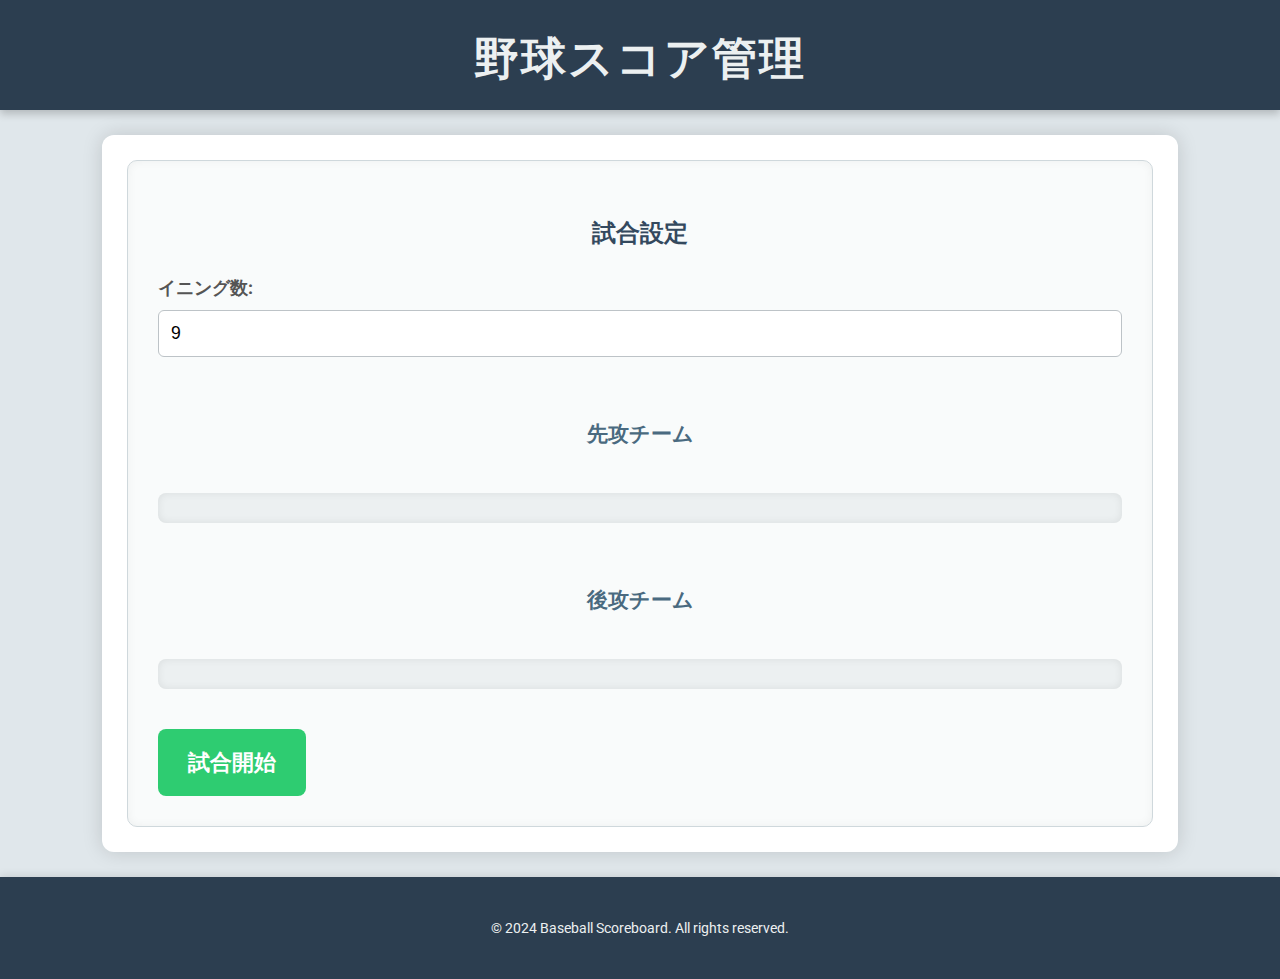
<file: index.html>
<!DOCTYPE html>
<html lang="ja">
<head>
    <meta charset="UTF-8">
    <meta name="viewport" content="width=device-width, initial-scale=1.0">
    <title>スコア管理システム</title>
    <link rel="stylesheet" href="style.css">
    <link href="https://fonts.googleapis.com/css2?family=Oswald:wght@400;700&family=Roboto:wght@400;700&display=swap" rel="stylesheet">
    <style>
        @font-face {
            font-family: 'DSEG7-Classic-Mini';
            src: url('DSEG7Classic-Mini.ttf') format('truetype'); /* フォントファイルを読み込む場合 */
            /* フォントファイルは別途用意してください */
        }
    </style>
</head>
<body>
    <header>
        <h1>野球スコア管理</h1>
    </header>

    <main>
        <section id="setup-section">
            <h2>試合設定</h2>
            <div class="input-group">
                <label for="inningCount">イニング数:</label>
                <input type="number" id="inningCount" value="9" min="1">
            </div>

            <div class="player-input-container">
                <h4>先攻チーム</h4>
                <div id="awayPlayers">
                    </div>
                <h4>後攻チーム</h4>
                <div id="homePlayers">
                    </div>
            </div>
            <button id="startGameButton" class="btn btn-success btn-lg">試合開始</button>
        </section>

        <section id="scoreboard-section" class="hidden">
            <div class="scoreboard-wrapper">
                <div class="scoreboard-container">
                    <div class="scoreboard-header">
                        <div class="team-label">Team</div>
                        </div>
                    <div id="awayScoreboardRow" class="scoreboard-row">
                        <div class="team-label" id="awayTeamNameDisplay">AWAY</div>
                        <div class="rhe-score" id="awayRuns">0</div>
                        <div class="rhe-score" id="awayHits">0</div>
                        <div class="rhe-score" id="awayErrors">0</div>
                    </div>
                    <div id="homeScoreboardRow" class="scoreboard-row">
                        <div class="team-label" id="homeTeamNameDisplay">HOME</div>
                        <div class="rhe-score" id="homeRuns">0</div>
                        <div class="rhe-score" id="homeHits">0</div>
                        <div class="rhe-score" id="homeErrors">0</div>
                    </div>
                </div>
            </div>

            <div class="game-info">
                <div class="info-item" id="currentInningInfo">1回表</div>
                <div class="bases-diamond">
                    <div id="homePlate" class="home-plate">HR</div>
                    <div id="firstBase" class="base">1st</div>
                    <div id="secondBase" class="base">2nd</div>
                    <div id="thirdBase" class="base">3rd</div>
                </div>
                <div class="count-display">
                    <div>B:<span id="ballsCount">0</span></div>
                    <div>S:<span id="strikesCount">0</span></div>
                    <div>O:<span id="outsCount">0</span></div>
                </div>
            </div>

            <div class="controls-grid">
                <div class="control-group">
                    <h3>打席操作</h3>
                    <select id="currentBatterSelect">
                        </select>
                    <div class="button-grid">
                        <button id="singleBtn" class="btn btn-primary">ヒット</button>
                        <button id="doubleBtn" class="btn btn-primary">2塁打</button>
                        <button id="tripleBtn" class="btn btn-primary">3塁打</button>
                        <button id="homeRunBtn" class="btn btn-warning">本塁打</button>
                        <button id="walkBtn" class="btn btn-info">四球</button>
                        <button id="strikeOutBtn" class="btn btn-danger">三振</button>
                        <button id="outBtn" class="btn btn-danger">アウト</button>
                        <button id="sacrificeBtn" class="btn btn-secondary">犠打/飛</button>
                        <button id="errorBtn" class="btn btn-info">失策</button>
                        <button id="stealBtn" class="btn btn-secondary">盗塁</button>
                    </div>
                </div>

                <div class="control-group">
                    <h3>塁上操作</h3>
                    <div class="button-grid-2col">
                        <button id="advanceRunner1to2" class="btn btn-secondary">1B→2B</button>
                        <button id="advanceRunner2to3" class="btn btn-secondary">2B→3B</button>
                        <button id="advanceRunner3toH" class="btn btn-secondary">3B→HR</button>
                        <button id="forceOutRunner" class="btn btn-danger">アウト（塁上）</button>
                        <button id="clearBasesBtn" class="btn btn-warning">塁クリア</button>
                    </div>
                </div>

                <div class="control-group">
                    <h3>イニング操作</h3>
                    <div class="button-grid-2col">
                        <button id="nextInningBtn" class="btn btn-success">次のイニング</button>
                        <button id="endGameBtn" class="btn btn-danger">試合終了</button>
                    </div>
                </div>
            </div>

            <div class="player-stats-tables">
                <div class="player-stats-table">
                    <h3 id="awayTeamStatsHeader">先攻チーム成績</h3>
                    <table>
                        <thead>
                            <tr>
                                <th>#</th>
                                <th>選手名</th>
                                <th>打席</th>
                                <th>打数</th>
                                <th>安打</th>
                                <th>打点</th>
                                <th>得点</th>
                                <th>四球</th>
                                <th>三振</th>
                            </tr>
                        </thead>
                        <tbody id="awayPlayerStatsBody">
                            </tbody>
                    </table>
                </div>

                <div class="player-stats-table">
                    <h3 id="homeTeamStatsHeader">後攻チーム成績</h3>
                    <table>
                        <thead>
                            <tr>
                                <th>#</th>
                                <th>選手名</th>
                                <th>打席</th>
                                <th>打数</th>
                                <th>安打</th>
                                <th>打点</th>
                                <th>得点</th>
                                <th>四球</th>
                                <th>三振</th>
                            </tr>
                        </thead>
                        <tbody id="homePlayerStatsBody">
                            </tbody>
                    </table>
                </div>
            </div>
        </section>

        <section id="history-section" class="hidden">
            <h2>試合履歴</h2>
            <ul id="gameHistoryList">
                </ul>
            <button id="clearHistoryButton" class="btn btn-danger">履歴をクリア</button>
        </section>
    </main>

    <footer>
        <p>&copy; 2024 Baseball Scoreboard. All rights reserved.</p>
    </footer>

    <script src="script.js"></script>
</body>
</html>
</file>
<file: style.css>
/* General Body Styles */
body {
    font-family: 'Roboto', sans-serif;
    margin: 0;
    padding: 0;
    background-color: #e0e7eb; /* Soft blue-grey */
    color: #333;
    line-height: 1.6;
    display: flex;
    flex-direction: column;
    min-height: 100vh;
}

/* Header Styles */
header {
    background-color: #2c3e50; /* Dark blue */
    color: #ecf0f1; /* Light grey */
    padding: 1.2rem 0;
    text-align: center;
    box-shadow: 0 4px 8px rgba(0,0,0,0.2);
}

header h1 {
    margin: 0;
    font-family: 'Oswald', sans-serif;
    font-size: 2.8em;
    letter-spacing: 2px;
}

/* Main Content Area */
main {
    flex-grow: 1; /* Allows main to take up available space */
    padding: 25px;
    max-width: 1400px;
    margin: 25px auto;
    background-color: #ffffff;
    border-radius: 12px;
    box-shadow: 0 0 20px rgba(0,0,0,0.15);
    display: flex;
    flex-direction: column;
    gap: 25px;
}

/* Section Hiding */
.hidden {
    display: none !important;
}

/* Common Button Styles */
.btn {
    padding: 12px 20px;
    border: none;
    border-radius: 8px;
    font-size: 1.1em;
    cursor: pointer;
    transition: all 0.3s ease;
    font-weight: bold;
    text-align: center;
    white-space: nowrap; /* Prevent text wrapping inside buttons */
    flex-grow: 1; /* Allow buttons to grow and fill space */
}

.btn:hover {
    opacity: 0.9;
    transform: translateY(-2px);
}

.btn-primary { background-color: #3498db; color: white; } /* Blue */
.btn-primary:hover { background-color: #217dbb; }
.btn-success { background-color: #27ae60; color: white; } /* Green */
.btn-success:hover { background-color: #1f9450; }
.btn-danger { background-color: #e74c3c; color: white; } /* Red */
.btn-danger:hover { background-color: #c0392b; }
.btn-warning { background-color: #f39c12; color: white; } /* Orange */
.btn-warning:hover { background-color: #d68910; }
.btn-info { background-color: #1abc9c; color: white; } /* Teal */
.btn-info:hover { background-color: #148f77; }
.btn-secondary { background-color: #95a5a6; color: white; } /* Grey */
.btn-secondary:hover { background-color: #7f8c8d; }

.btn-lg {
    padding: 15px 25px;
    font-size: 1.3em;
}

/* Setup Section */
#setup-section {
    padding: 30px;
    border: 1px solid #cfd8dc; /* Light grey border */
    border-radius: 10px;
    background-color: #f9fbfb;
    box-shadow: inset 0 0 10px rgba(0,0,0,0.05);
}

#setup-section h2, #setup-section h3 {
    text-align: center;
    color: #34495e; /* Darker blue-grey */
    margin-bottom: 25px;
    font-family: 'Oswald', sans-serif;
}

.input-group {
    margin-bottom: 20px;
    display: flex;
    flex-direction: column;
}

.input-group label {
    margin-bottom: 8px;
    font-weight: bold;
    color: #555;
    font-size: 1.1em;
}

.input-group input[type="text"],
.input-group input[type="number"] {
    padding: 12px;
    border: 1px solid #bdc3c7;
    border-radius: 6px;
    font-size: 1.1em;
    width: 100%;
    box-sizing: border-box;
    transition: border-color 0.2s ease;
}

.input-group input[type="text"]:focus,
.input-group input[type="number"]:focus {
    border-color: #3498db;
    outline: none;
    box-shadow: 0 0 5px rgba(52, 152, 219, 0.5);
}

.player-input-container {
    display: flex;
    flex-wrap: wrap;
    gap: 30px;
    margin-top: 30px;
    justify-content: center;
}

.player-input-container h4 {
    width: 100%;
    text-align: center;
    margin-bottom: 15px;
    color: #4a6a80;
    font-size: 1.3em;
    font-family: 'Oswald', sans-serif;
}

#awayPlayers, #homePlayers {
    display: grid;
    grid-template-columns: repeat(auto-fit, minmax(180px, 1fr));
    gap: 15px;
    flex: 1;
    min-width: 300px;
    padding: 15px;
    background-color: #ecf0f1;
    border-radius: 8px;
    box-shadow: inset 0 0 8px rgba(0,0,0,0.08);
}

.player-input-group {
    display: flex;
    flex-direction: column;
    gap: 5px;
}

.player-input-group label {
    font-size: 0.95em;
    color: #777;
    font-weight: normal;
}

.player-input-group input[type="text"] {
    padding: 10px;
    font-size: 1em;
    border-radius: 5px;
}

#startGameButton {
    margin-top: 40px;
    background-color: #2ecc71; /* Emerald green */
    color: white;
    font-size: 1.4em;
    padding: 18px 30px;
}
#startGameButton:hover {
    background-color: #27ad60;
}

/* Scoreboard Section */
#scoreboard-section {
    display: flex;
    flex-direction: column;
    gap: 25px;
}

.scoreboard-wrapper {
    overflow-x: auto; /* Enable horizontal scrolling */
    border: 1px solid #cfd8dc;
    border-radius: 10px;
    box-shadow: 0 2px 10px rgba(0,0,0,0.05);
}

.scoreboard-container {
    min-width: 900px; /* Adjust based on max innings and column widths */
    display: table; /* Use table display for consistent column widths */
    width: 100%; /* Ensure it spans full width of wrapper */
    border-collapse: collapse;
}

.scoreboard-header, .scoreboard-row {
    display: table-row;
    background-color: #f5f7f8;
    font-weight: bold;
}

.scoreboard-header {
    background-color: #34495e; /* Darker blue-grey */
    color: #ecf0f1;
    font-family: 'Oswald', sans-serif;
    text-transform: uppercase;
}

.scoreboard-row {
    background-color: #ffffff;
    font-weight: normal;
}

.scoreboard-row:nth-child(even) {
    background-color: #fdfdfd; /* Lighter stripe for readability */
}


.scoreboard-header div, .scoreboard-row div {
    display: table-cell;
    padding: 12px 8px;
    text-align: center;
    border-bottom: 1px solid #e0e7eb;
    border-right: 1px solid #e0e7eb;
    vertical-align: middle;
}

.scoreboard-header div:last-child, .scoreboard-row div:last-child {
    border-right: none;
}

.scoreboard-header .team-label, .scoreboard-row .team-label {
    text-align: left;
    padding-left: 15px;
    background-color: inherit; /* Maintain row's background */
    position: sticky;
    left: 0;
    z-index: 2; /* Higher z-index for team labels */
    min-width: 150px; /* Ensure team name column is wide enough */
    border-right: 1px solid #cfd8dc; /* Stronger border for sticky column */
}

/* Specific column widths */
.inning-col, .inning-score { width: 55px; } /* Slightly wider for better spacing */
.rhe-col, .rhe-score {
    width: 50px;
    font-weight: bold;
    background-color: #f0f4f6;
    color: #2c3e50; /* 濃い目の青灰色に変更 */
}
.stats-col, .stats-value {
    width: 75px;
    background-color: #e8f5e9;
    font-weight: bold;
    color: #27ae60; /* 濃い目の緑色に変更 */
}

.rhe-score, .stats-value {
    font-family: 'Oswald', sans-serif;
}

/* Game Info (Count & Bases) */
.game-info {
    display: flex;
    justify-content: space-around;
    align-items: center;
    padding: 20px;
    background-color: #e8f5e9; /* Light green background */
    border-radius: 10px;
    box-shadow: 0 2px 8px rgba(0,0,0,0.1);
    flex-wrap: wrap;
}

.info-item {
    padding: 10px 15px;
    border-radius: 8px;
    background-color: #ffffff;
    box-shadow: 0 1px 3px rgba(0,0,0,0.1);
    margin: 10px;
}

#currentInningInfo {
    font-size: 1.8em;
    font-weight: bold;
    color: #2c3e50;
    font-family: 'Oswald', sans-serif;
}

.count-display {
    display: flex;
    gap: 25px;
    font-size: 1.6em;
    font-weight: bold;
    color: #3498db; /* Blue for counts */
}

/* Bases Diamond */
.bases-diamond {
    position: relative;
    width: 150px; /* Adjust size as needed */
    height: 150px;
    margin: 0 auto;
    box-sizing: border-box; /* Include padding and border in the element's total width and height */
}

.home-plate {
    position: absolute;
    width: 50px; /* Larger home plate */
    height: 50px; /* Base for the shape */
    background-color: #f1c40f; /* Amber for home plate */
    border: 3px solid #e6b200; /* Thicker border */
    clip-path: polygon(50% 0%, 100% 25%, 100% 75%, 50% 100%, 0% 75%, 0% 25%); /* Pentagon shape */
    bottom: 0px; /* Position at the bottom of the diamond */
    left: 50%;
    transform: translateX(-50%); /* Center horizontally */
    display: flex;
    justify-content: center;
    align-items: center;
    font-size: 0.9em;
    color: #333;
    z-index: 10;
    font-weight: bold;
}

.base {
    position: absolute;
    width: 40px; /* Square bases */
    height: 40px;
    background-color: #bdc3c7; /* Grey for inactive bases */
    border: 3px solid #95a5a6; /* Thicker border */
    border-radius: 4px; /* Slightly rounded corners */
    display: flex;
    justify-content: center;
    align-items: center;
    font-size: 0.9em;
    color: #444;
    transition: background-color 0.3s ease, border-color 0.3s ease;
    font-weight: bold;
}

/* Position bases directly relative to .bases-diamond */
#firstBase {
    top: 50%;
    right: 0px; /* Position at the right edge */
    transform: translateY(-50%) translateX(50%) rotate(45deg); /* Center vertically, move half width out, rotate */
}
#secondBase {
    top: 0px; /* Position at the top edge */
    left: 50%;
    transform: translateX(-50%) translateY(-50%) rotate(45deg); /* Center horizontally, move half height out, rotate */
}
#thirdBase {
    top: 50%;
    left: 0px; /* Position at the left edge */
    transform: translateY(-50%) translateX(-50%) rotate(45deg); /* Center vertically, move half width out, rotate */
}

.base.active {
    background-color: #f1c40f; /* Amber for active bases */
    border-color: #e6b200;
}

/* Controls Section */
.controls-grid {
    display: grid;
    grid-template-columns: repeat(auto-fit, minmax(300px, 1fr));
    gap: 25px;
}

.control-group {
    background-color: #f9fbfb;
    padding: 20px;
    border-radius: 10px;
    border: 1px solid #cfd8dc;
    box-shadow: 0 2px 5px rgba(0,0,0,0.05);
    display: flex; /* Use flexbox for internal layout */
    flex-direction: column;
}

.control-group h3 {
    text-align: center;
    margin-top: 0;
    margin-bottom: 20px;
    color: #34495e;
    font-size: 1.4em;
    font-family: 'Oswald', sans-serif;
}

#currentBatterSelect {
    padding: 12px 15px;
    width: 100%;
    border: 1px solid #bdc3c7;
    border-radius: 6px;
    font-size: 1.1em;
    margin-bottom: 15px;
    background-color: #ecf0f1;
    appearance: none; /* Remove default select arrow */
    background-image: url('data:image/svg+xml;charset=US-ASCII,%3Csvg%20xmlns%3D%22http%3A%2F%2Fwww.w3.org%2F2000%2Fsvg%22%20width%3D%22292.4%22%20height%3D%22292.4%22%3E%3Cpath%20fill%3D%22%2334495e%22%20d%3D%22M287%2C197.3L159.2%2C69.5c-3.1-3.1-8.2-3.1-11.3%2C0L5.4%2C197.3c-3.1%2C3.1-3.1%2C8.2%2C0%2C11.3l11.3%2C11.3c3.1%2C3.1%2C8.2%2C3.1%2C11.3%2C0l115.1-115.1l115.1%2C115.1c3.1%2C3.1%2C8.2%2C3.1%2C11.3%2C0l11.3-11.3C290.1%2C205.5%2C290.1%2C200.4%2C287%2C197.3z%22%2F%3E%3C%2Fsvg%3E');
    background-repeat: no-repeat;
    background-position: right 15px top 50%;
    background-size: 12px auto;
}

.button-grid {
    display: grid;
    grid-template-columns: repeat(auto-fit, minmax(100px, 1fr)); /* Adjusted min-width for better fit */
    gap: 12px;
    flex-grow: 1; /* Allow button grid to fill available space */
}

.button-grid-2col {
    display: grid;
    grid-template-columns: 1fr 1fr;
    gap: 12px;
    flex-grow: 1;
}

/* Player Stats Tables */
.player-stats-tables {
    display: flex;
    justify-content: center;
    gap: 25px;
    flex-wrap: wrap;
    margin-top: 30px;
}

.player-stats-table {
    flex: 1;
    min-width: 500px;
    max-width: 100%;
    border: 1px solid #cfd8dc;
    border-radius: 10px;
    overflow-x: auto;
    box-shadow: 0 2px 10px rgba(0,0,0,0.05);
    background-color: #f9fbfb;
}

.player-stats-table h3 {
    text-align: center;
    background-color: #34495e;
    color: #ecf0f1;
    padding: 15px;
    margin: 0;
    border-top-left-radius: 8px;
    border-top-right-radius: 8px;
    font-family: 'Oswald', sans-serif;
    font-size: 1.6em;
}

.player-stats-table table {
    width: 100%;
    border-collapse: collapse;
}

.player-stats-table th, .player-stats-table td {
    border: 1px solid #e0e7eb;
    padding: 10px 8px;
    text-align: right;
    vertical-align: middle;
}

.player-stats-table th {
    background-color: #ecf0f1;
    font-weight: bold;
    color: #34495e; /* 濃い目の青灰色に変更 */
    white-space: nowrap;
}

.player-stats-table tbody tr:nth-child(odd) {
    background-color: #fdfdfd;
}

.player-stats-table th:first-child, .player-stats-table td:first-child { text-align: center; } /* # */
.player-stats-table th:nth-child(2), .player-stats-table td:nth-child(2) { text-align: left; } /* 選手名 */

/* History Section */
#history-section {
    padding: 30px;
    border: 1px solid #cfd8dc;
    border-radius: 10px;
    background-color: #f9fbfb;
    box-shadow: 0 2px 10px rgba(0,0,0,0.05);
    margin-top: 25px;
}

#history-section h2 {
    text-align: center;
    color: #34495e;
    margin-bottom: 25px;
    font-family: 'Oswald', sans-serif;
}

#gameHistoryList {
    list-style: none;
    padding: 0;
    max-height: 500px;
    overflow-y: auto;
    border: 1px solid #e0e7eb;
    border-radius: 8px;
    background-color: #ffffff;
    box-shadow: inset 0 0 8px rgba(0,0,0,0.05);
}

#gameHistoryList li {
    padding: 15px 20px;
    border-bottom: 1px solid #eef1f2;
    transition: background-color 0.2s ease;
}

#gameHistoryList li:last-child {
    border-bottom: none;
}

#gameHistoryList li:hover {
    background-color: #f5f7f8;
}

#gameHistoryList li strong {
    color: #3498db;
    font-size: 1.1em;
}

#clearHistoryButton {
    margin-top: 25px;
    background-color: #e74c3c;
    color: white;
    font-size: 1.1em;
    padding: 12px 20px;
}
#clearHistoryButton:hover {
    background-color: #c0392b;
}


/* Big Count Section (for viewer.html) */
#big-count-section {
    display: flex;
    flex-direction: column;
    justify-content: center;
    align-items: center;
    min-height: 100vh; /* Full viewport height */
    background: #000; /* Pure black background */
    color: white;
    padding: 20px;
    text-align: center;
    box-sizing: border-box; /* Padding included in height */
}

.big-count-container {
    display: flex;
    justify-content: center;
    align-items: center;
    gap: 80px; /* Increased gap for more separation */
    width: 100%;
    flex-wrap: wrap;
    max-width: 1000px; /* Adjusted max-width */
}

.big-count-item {
    display: flex;
    flex-direction: column;
    align-items: center;
    justify-content: center;
    flex-basis: calc(33.33% - 60px); /* Distribute evenly with larger gaps */
    min-width: 200px; /* Minimum width for each item */
    padding: 20px 10px; /* Added vertical padding */
    box-sizing: border-box;
}

.big-count-label {
    font-family: 'Oswald', sans-serif; /* Use Oswald for labels */
    font-size: 2.8em; /* Adjusted label size */
    font-weight: 700; /* Bold */
    color: #eee; /* Light grey for labels */
    margin-bottom: 10px;
    text-transform: uppercase;
    letter-spacing: 2px;
}

.big-count-value {
    font-family: 'DSEG7-Classic-Mini', monospace; /* Digital font if available, or a bold monospace fallback */
    font-size: 18em; /* HUGE numbers for primary display */
    font-weight: bold;
    color: #00FF00; /* Bright green for count numbers */
    text-shadow: 0 0 40px rgba(0,255,0,0.8), 0 0 60px rgba(0,255,0,0.6); /* Stronger green glow */
    line-height: 0.9; /* Reduce line height for compact look */
    min-width: 1.2em; /* Ensure consistent width for digits */
    text-align: center;
    transition: all 0.1s ease-in-out; /* Add transition for smoothness */
}

/* No specific active colors needed for numbers, as they are always green in this design */
/* The 'active' class can be used to indicate a visual state if needed, e.g., a subtle pulse */
.big-count-value.active {
    /* Example: Add a subtle pulse animation when active */
    animation: pulseGlow 0.8s infinite alternate;
}

@keyframes pulseGlow {
    from { text-shadow: 0 0 30px rgba(0,255,0,0.7), 0 0 50px rgba(0,255,0,0.5); }
    to { text-shadow: 0 0 40px rgba(0,255,0,0.9), 0 0 70px rgba(0,255,0,0.7); }
}


/* Footer */
footer {
    text-align: center;
    padding: 25px;
    margin-top: auto; /* Push footer to the bottom */
    background-color: #2c3e50;
    color: #ecf0f1;
    font-size: 0.9em;
    box-shadow: 0 -2px 8px rgba(0,0,0,0.1);
}

/* Responsive Design */
@media (max-width: 1200px) {
    main {
        padding: 20px;
        margin: 20px auto;
        gap: 20px;
    }
    .scoreboard-header div, .scoreboard-row div {
        padding: 10px 5px;
    }
    .player-stats-tables {
        flex-direction: column;
        align-items: center;
    }
    .player-stats-table {
        min-width: unset;
        width: 100%;
    }
    /* Big Count adjustments */
    .big-count-label { font-size: 2.5em; }
    .big-count-value { font-size: 15em; }
}

@media (max-width: 992px) {
    header h1 { font-size: 2.2em; }
    #setup-section h2, #setup-section h3 { font-size: 1.8em; }
    .game-info { flex-direction: column; gap: 15px; }
    .count-display { justify-content: center; width: 100%; }
    .controls-grid { grid-template-columns: repeat(auto-fit, minmax(280px, 1fr)); }

    /* Big Count Layout for smaller screens */
    #big-count-section { padding: 15px; }
    .big-count-container {
        flex-direction: column; /* Stack counts vertically */
        gap: 40px;
        max-width: 400px; /* Limit width */
    }
    .big-count-item {
        flex-basis: auto; /* Allow items to take full width */
        min-width: unset;
        width: 100%; /* Take full available width in column layout */
        padding: 15px 10px;
    }
    .big-count-label { font-size: 2em; margin-bottom: 5px;}
    .big-count-value { font-size: 10em; }

    /* Bases adjustments for smaller screens */
    .bases-diamond { width: 120px; height: 120px;}
    .home-plate { width: 40px; height: 40px; }
    .base { width: 35px; height: 35px; font-size: 0.8em; }
}

@media (max-width: 768px) {
    header h1 { font-size: 1.8em; }
    main { padding: 15px; margin: 15px auto; }
    #setup-section { padding: 20px; }
    #setup-section h2, #setup-section h3 { font-size: 1.5em; }
    .input-group label, .input-group input, .player-input-group label, .player-input-group input { font-size: 1em; }
    #startGameButton { font-size: 1.2em; padding: 15px 25px; }

    .scoreboard-container { min-width: 700px; } /* Further adjustment for smaller screens */
    .scoreboard-header .team-label, .scoreboard-row .team-label { min-width: 120px; }
    .inning-col, .inning-score { width: 45px; }
    .rhe-col, .rhe-score { width: 45px; }
    .stats-col, .stats-value { width: 65px; }

    .game-info { padding: 15px; }
    #currentInningInfo { font-size: 1.6em; }
    .count-display { font-size: 1.4em; gap: 20px; }
    /* Bases adjustments for smaller screens */
    .bases-diamond { width: 100px; height: 100px;}
    .home-plate { width: 35px; height: 35px; font-size: 0.7em;}
    .base { width: 30px; height: 30px; font-size: 0.7em;}

    .control-group { padding: 15px; }
    .control-group h3 { font-size: 1.2em; }
    .btn { padding: 10px 15px; font-size: 1em; }
    .btn-lg { padding: 12px 20px; font-size: 1.1em; }

    .player-stats-table th, .player-stats-table td { padding: 8px 5px; font-size: 0.95em; }
    .player-stats-table th:first-child, .player-stats-table td:first-child { width: 30px; }
    .player-stats-table th:nth-child(2), .player-stats-table td:nth-child(2) { width: 80px; }

    #history-section { padding: 20px; }
    #history-section h2 { font-size: 1.5em; }
    #gameHistoryList li { padding: 12px 15px; }

    /* Big Count Layout for smaller screens */
    .big-count-label { font-size: 1.8em; }
    .big-count-value { font-size: 8em; }
}

@media (max-width: 480px) {
    header h1 { font-size: 1.5em; }
    main { padding: 10px; margin: 10px auto; }
    #setup-section { padding: 15px; }
    #setup-section h2, #setup-section h3 { font-size: 1.3em; margin-bottom: 15px; }
    .player-input-container { flex-direction: column; gap: 20px; }
    #awayPlayers, #homePlayers { padding: 10px; }
    .player-input-group input[type="text"] { font-size: 0.9em; padding: 8px; }
    #startGameButton { font-size: 1.1em; padding: 12px 20px; margin-top: 25px; }

    .scoreboard-container { min-width: 500px; } /* Final adjustment for mobile */
    .scoreboard-header .team-label, .scoreboard-row .team-label { min-width: 90px; padding-left: 8px; }
    .inning-col, .inning-score, .rhe-col, .rhe-score, .stats-col, .stats-value { width: 35px; padding: 8px 3px; font-size: 0.85em;}


    .game-info { padding: 10px; }
    #currentInningInfo { font-size: 1.4em; }
    .count-display { font-size: 1.2em; gap: 15px; }
    /* Bases adjustments for smallest screens */
    .bases-diamond { width: 80px; height: 80px; }
    .home-plate { width: 28px; height: 28px; font-size: 0.6em;}
    .base { width: 25px; height: 25px; font-size: 0.6em;}

    .controls-grid { gap: 15px; }
    .control-group { padding: 10px; }
    .control-group h3 { font-size: 1.1em; margin-bottom: 15px; }
    .button-grid, .button-grid-2col { gap: 8px; }
    .btn { padding: 8px 12px; font-size: 0.9em; }
    .btn-lg { padding: 10px 15px; font-size: 1em; }

    .player-stats-table { border-radius: 5px; }
    .player-stats-table h3 { font-size: 1.4em; padding: 10px; border-radius: 5px 5px 0 0; }
    .player-stats-table th, .player-stats-table td { padding: 6px 4px; font-size: 0.8em; }

    #history-section { padding: 15px; }
    #history-section h2 { font-size: 1.3em; margin-bottom: 15px; }
    #gameHistoryList li { padding: 10px 12px; font-size: 0.9em; }
    #clearHistoryButton { padding: 10px 15px; font-size: 1em; margin-top: 15px; }

    /* Big Count Layout for smallest screens */
    .big-count-label { font-size: 1.5em; }
    .big-count-value { font-size: 6em; }
    .big-count-controls .btn { width: 90%; max-width: 150px; }

}
</file>
